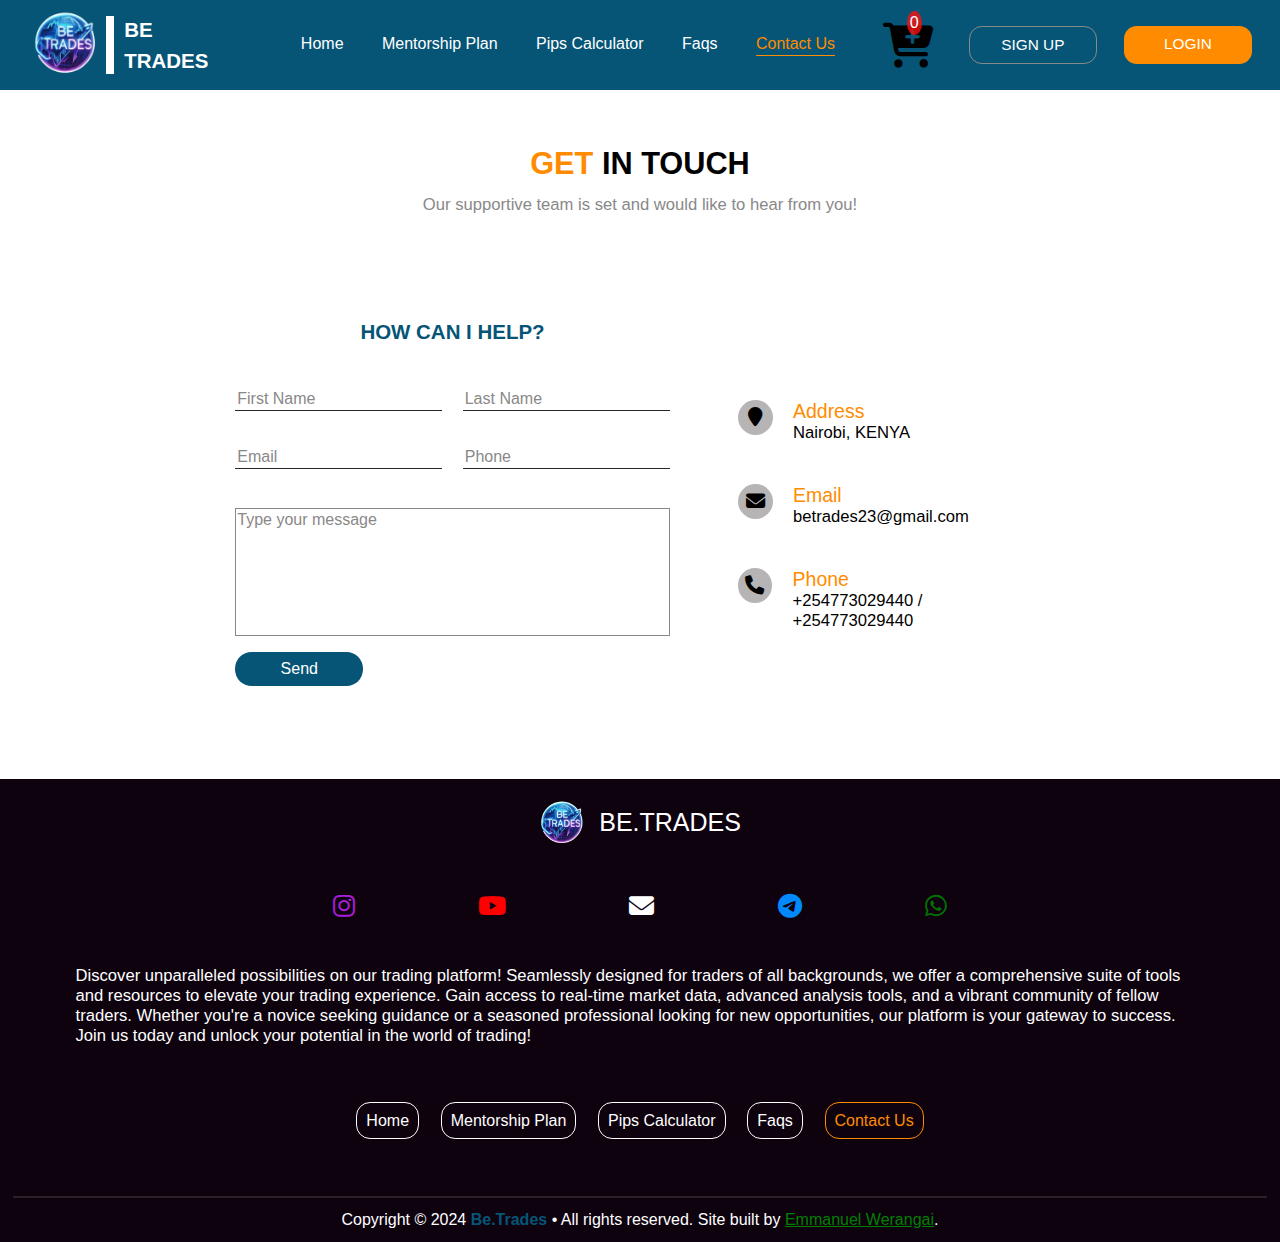
<file: contact-us.html>
<!DOCTYPE html>
<html lang="en">
<head>
  <meta charset="UTF-8">
  <meta name="viewport" content="width=device-width, initial-scale=1.0">
  <title>Contact Us~be.trades</title>
  <link rel="website icon" type="image/png" href="images/betradeslogo.png">

  <link rel="stylesheet" href="styles/header.css">
  <link rel="stylesheet" href="styles/general.css">
  <link rel="stylesheet" href="styles/footer.css">
  <link rel="stylesheet" href="styles/contact-us.css">

  <link rel="preconnect" href="https://fonts.googleapis.com">
  <link rel="preconnect" href="https://fonts.gstatic.com" crossorigin>
  <link href="https://fonts.googleapis.com/css2?family=Roboto+Condensed:ital,wght@0,100..900;1,100..900&display=swap" rel="stylesheet">

  <link rel="stylesheet" href="https://cdnjs.cloudflare.com/ajax/libs/font-awesome/6.5.1/css/all.min.css">
  <link href="https://fonts.googleapis.com/icon?family=Material+Icons+Outlined" rel="stylesheet">
</head>
<body>
  <div class="loader"></div>
  <!--header section-->
  <header>
    <nav>
      <ul class="nav-bar">
        <div class="icon">
          <div class="company-logo">
            <img src="images/betradeslogo.png" alt="Be.Trades Logo">
          </div>
          <div class="company-name">
            <h1>BE<br>TRADES</h1>
          </div>
        </div>

        <span id="rootMain" class="menu">
          <div class="sidebar-title1">
            <div class="sidebar-brand1">
              <div class="company-logo1">
                <img src="images/betradeslogo.png" alt="Be.Trades Logo">
              </div>
              <div class="company-name1">
                <p>BE<br>TRADES</p>
              </div>
              <span class="material-icons-outlined" onclick="toggleMainMenu()">close</span>
            </div>
          </div>

          <li><a href="index.php">Home</a></li>
          <li><a href="mentorship.php">Mentorship&nbsp;Plan</a></li>
          <li><a href="pipsCalculator.php">Pips&nbsp;Calculator</a></li>
          <li><a href="faqs.php">Faqs</a></li>
          <li><a class="active" href="#">Contact&nbsp;Us</a></li>

          <div class="dashboard-details2">
            <a href="sign-up.php" class="signup2">SIGN&nbsp;UP</a>
            <a href="login.php" class="login2">LOGIN</a>
          </div>
        </span>

        <div class="cart-logo" onclick="toggleCarttSidebar()">
          <div class="cart-icon">
            <i class="fa fa-cart-plus" aria-hidden="true"></i>
          </div>
          <div id="cartCount" class="cart-badge">0</div>
          <div class="cart-tip">
            Click&nbsp;to&nbsp;view
          </div>
        </div>

        <div class="dashboard-details">
          <a href="sign-up.php" class="signup">SIGN&nbsp;UP</a>
          <a href="login.php" class="login">LOGIN</a>
        </div>

        <span onclick="toggleMainMenu()" class="material-icons-outlined icon1">menu</span>
      </ul>
    </nav>
  </header>
  <!--body section-->
  <main class="main1" id="cartRoot">
    <div class="cartHead">
      <span class="material-icons-outlined" onclick="toggleCarttSidebar()">close</span>
      <h1>My Cart</h1>
    </div>

    <p id="js-emptyCart" class="js-itemsP">Your cart is Empty !</p>
                  
    <div id="cartItem"></div>

    <div class="foot">
      <p>Total :</p>
      <p id="total"><strong>$0</strong></p>
    </div>

    <a href="customerOder.php" class="cartPlaceOrder">Place&nbsp;Order</a>
  </main>

  <div class="main">
    <div class="contact-us-text">
      <h1><span>GET</span> IN&nbsp;TOUCH</h1>
      <p>Our supportive team is set and would like to hear from you!</p>
    </div>

    <div class="container">
      <form onsubmit="sendEmail(); reset(); return false;" class="helpcenter">
        <h2>HOW&nbsp;CAN&nbsp;I&nbsp;HELP?</h2>

        <div class="formfill">
          <div class="mainfill">
            <div class="inputbox">
              <input type="text" id="firstname" required>
              <span>First Name</span>
            </div>

            <div class="inputbox">
              <input type="text" id="email" required>
              <span>Email</span>
            </div>
          </div>

          <div class="mainfill">
            <div class="inputbox">
              <input type="text" id="lastname" required>
              <span>Last Name</span>
            </div>

            <div class="inputbox">
              <input type="text" id="phonenumber" required>
              <span>Phone</span>
            </div>
          </div>
        </div>

        <div class="textAreaMain">
          <textarea id="message" required></textarea>
          <span>Type your message</span>
        </div>

        <div class="send-btn">
          <input type="submit" value="Send">
        </div>
      </form>

      <div class="contactInfo">
        <div class="infobox">
          <div class="box">
            <i class="fa fa-map-marker" aria-hidden="true"></i>
          </div>
          <div class="info">
            <h3>Address</h3>
            <p>Nairobi, KENYA</p>
          </div>
        </div>

        <div class="infobox">
          <div class="box">
            <i class="fa fa-envelope" aria-hidden="true"></i>
          </div>
          <div class="info">
            <h3>Email</h3>
            <p>betrades23@gmail.com</p>
          </div>
        </div>

        <div class="infobox">
          <div class="box">
            <i class="fa fa-phone" aria-hidden="true"></i>
          </div>
          <div class="info">
            <h3>Phone</h3>
            <p>+254773029440 / +254773029440</p>
          </div>
        </div>
      </div>
    </div>
  </div>
  <!--footer section-->
  <footer>
    <div class="platform">
      <div class="platform-ih">
        <img src="images/betradeslogo.png" alt="Be.Trades Logo">
        <h1>BE.TRADES</h1>
      </div>

      <ul class="social-handles">
        <li><a class="Instagram" href="https://www.instagram.com/_be.trades" target="_blank"><i class="fa-brands fa-instagram"></i></a></li>
        <li><a class="YouTube" href="https://www.youtube.com/@blessedemmanuel254" target="_blank"><i class="fa-brands fa-youtube"></i></a></li>
        <li><a class="Email" href="mailto:betrades23@gmail.com"><i class="fa-solid fa-envelope"></i></a></li>
        <li><a class="Telegram" href="https://t.me/+254773029440" target="_blank"><i class="fa-brands fa-telegram"></i></a></li>
        <li><a class="WhatsAapp" href="https://wa.me/254773029440" target="_blank"><i class="fa-brands fa-whatsapp fa-2x"></i></a></li>
      </ul>

      <div class="desc">
        <p>
          Discover unparalleled possibilities on our trading platform! Seamlessly designed for traders of all backgrounds, we offer a comprehensive suite of tools and resources to elevate your trading experience. Gain access to real-time market data, advanced analysis tools, and a vibrant community of fellow traders. Whether you're a novice seeking guidance or a seasoned professional looking for new opportunities, our platform is your gateway to success. Join us today and unlock your potential in the world of trading!
        </p>
      </div>
    </div>

    <ul class="footer-menu">
      <li><a href="index.php">Home</a></li>
      <li><a href="mentorship.php">Mentorship&nbsp;Plan</a></li>
      <li><a href="pipsCalculator.php">Pips&nbsp;Calculator</a></li>
      <li><a href="faqs.php">Faqs</a></li>
      <li><a class="active" href="#">Contact&nbsp;Us</a></li>
    </ul>

    <p>Copyright &copy; 2024 <span>Be.Trades </span>&#8226; All rights reserved. Site built by <a href="https://www.instagram.com/blessedemmanuel254">Emmanuel Werangai</a>.</p>
  </footer>

  <script src="https://smtpjs.com/v3/smtp.js"></script>
  <script src="scripts/styles.js"></script>
</body>
</html>
</file>
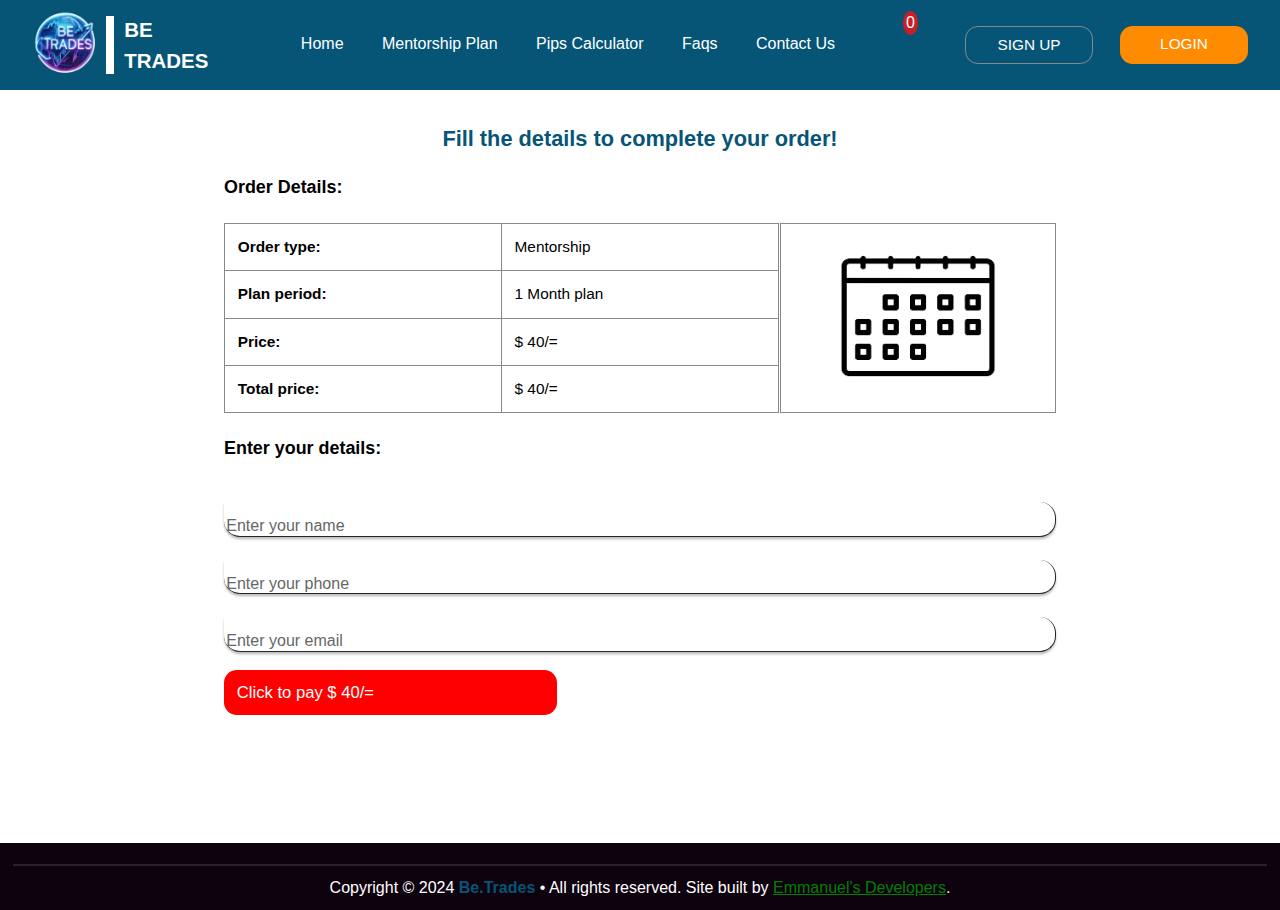
<file: customerOder.html>
<!DOCTYPE html>
<html lang="en">
<head>
  <meta charset="UTF-8">
  <meta name="viewport" content="width=device-width, initial-scale=1.0">
  <title>Oder fill~betrades</title>

  <link rel="website icon" type="png" 
  href="images/betradeslogo.png">

  <link rel="stylesheet" href="styles/general.css">
  <link rel="stylesheet" href="styles/header.css">
  <link rel="stylesheet" href="styles/order.css">
  <link rel="stylesheet" href="styles/footer.css">
</head>
<body>
  <div class="loader"></div>
  <!--header section-->
  <header>
    <nav>
      <ul class="nav-bar">
        <div class="icon">
          <div class="company-logo">
            <img src="images/betradeslogo.png" alt="logo">
          </div>
          <div class="company-name">
            <h1>BE<br>TRADES</h1>
          </div>
        </div>
        
        <span id="rootMain" class="menu">
          <div class="sidebar-title1">
            <div class="sidebar-brand1">
              <div class="company-logo1">
                <img src="images/betradeslogo.png">
              </div>
              <div class="company-name1">
                <p>BE<br>TRADES</p>
              </div>
              <span class="material-icons-outlined" onclick="toggleMainMenu()">close</span>
            </div>
          </div>

          <li><a href="index.php">Home</a></li>
          <li><a href="mentorship.php">Mentorship&nbsp;Plan</a></li>
          <li><a href="pipsCalculator.php">Pips&nbsp;Calculator</a></li>
          <li><a href="faqs.php">Faqs</a></li>
          <li><a href="contact-us.php">Contact&nbsp;Us</a></li>

          <div class="dashboard-details2">
            <a href="sign-up.php" class="signup2">SIGN&nbsp;UP</a></button>
            <a href="login.php" class="login2">LOGIN</a></button>
          </div>
        </span>

        <div class="cart-logo" onclick="toggleCarttSidebar()">
          <div class="cart-icon">
            <i class="fa fa-cart-plus" aria-hidden="true"></i>
          </div>
          <div id="cartCount" class="cart-badge">0</div>
          <div class="cart-tip">
            Click&nbsp;to&nbsp;view
          </div>
        </div>

        <div class="dashboard-details">
          <a href="sign-up.php" class="signup">SIGN&nbsp;UP</a></button>
          <a href="login.php" class="login">LOGIN</a></button>
        </div>

        <span onclick="toggleMainMenu()" class="material-icons-outlined icon1">menu</span>
      </ul>
    </nav>
  </header>
  <!--body section-->
  <div class="orderDetailsContainer">
    <h1>Fill the details to complete your order!</h1>
    <h2>Order Details:</h2>
    <div class="orderDetails">
      <table>
        <tr>
          <th>Order type:</th>
          <td>Mentorship</td>
        </tr>
        <tr>
          <th>Plan period:</th>
          <td>1 Month plan</td>
        </tr>
        <tr>
          <th>Price:</th>
          <td>$ 40/=</td>
        </tr>
        </tr>
        <tr>
          <th>Total price:</th>
          <td>$ 40/=</td>
        </tr>
      </table>
      <div class="imgDiv">
        <img src="images/weekly-icon.png" alt="Order Image">
      </div>
    </div>
    <h2>Enter your details:</h2>
    <form class="customerDetails">
      <div class="inp-box">
        <input type="text" name="cname" required="required">
        <span>Enter your name</span>
      </div>
      <div class="inp-box">
        <input type="tel" name="cphone" required="required">
        <span>Enter your phone</span>
      </div>
      <div class="inp-box">
        <input type="email" name="cmail" required="required">
        <span>Enter your email</span>
      </div>
      <a href="personalPaymentGateway.php" class="btn" type="submit">Click to pay $ 40/=</a>
    </form>
  </div>

  <footer>
    <p>Copyright &copy; 2024 <span>Be.Trades </span>&#8226; All rights reserved. Site built by <a href="https://www.instagram.com/blessedemmanuel254">Emmanuel's Developers</a>.</p>
  </footer>
  <script src="scripts/styles.js"></script>
</body>
</html>
</file>
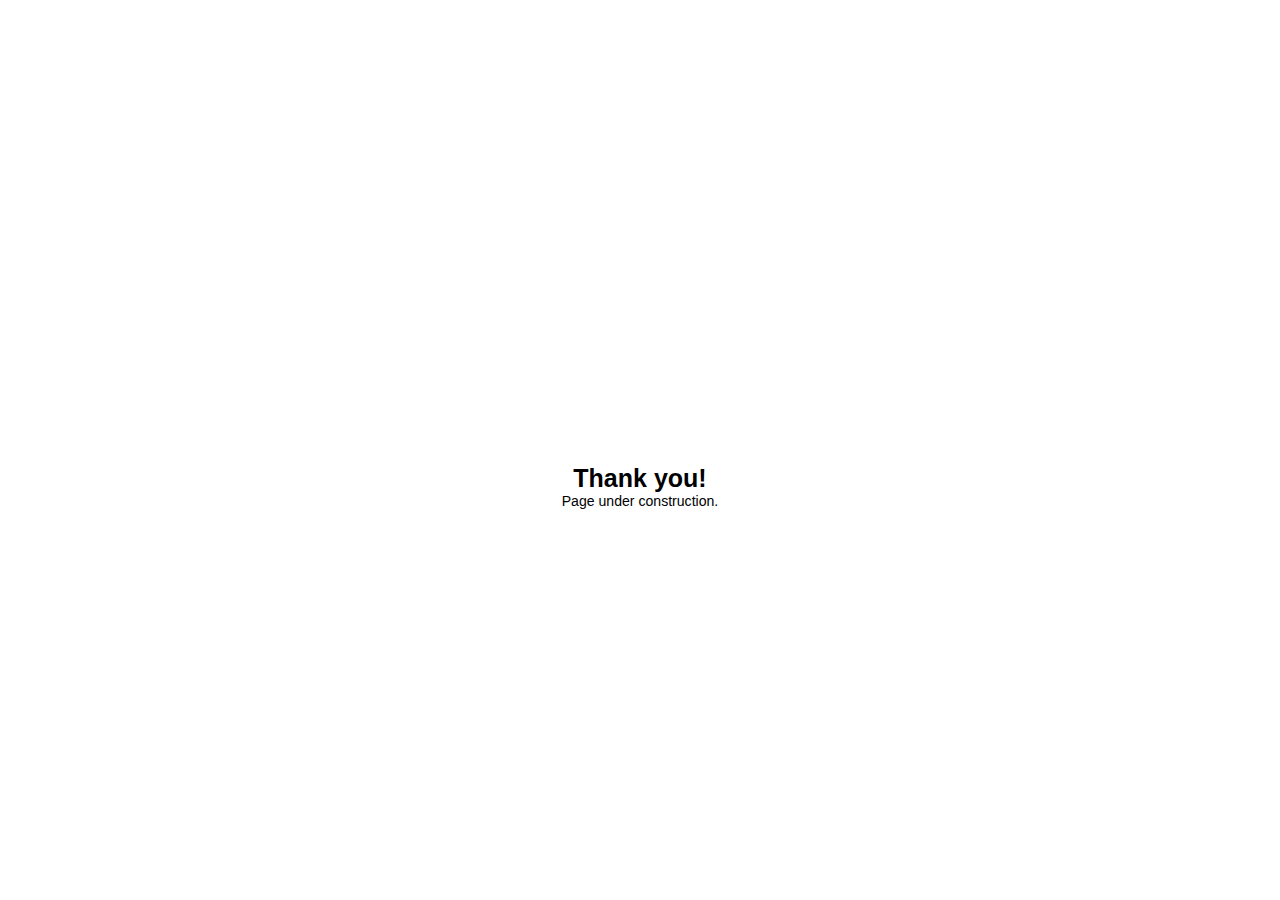
<file: dashThankyouPage.html>
<!DOCTYPE html>
<html lang="en">
<head>
  <meta charset="UTF-8">
  <meta name="viewport" content="width=device-width, initial-scale=1.0">

  <link rel="stylesheet" href="styles/general.css">

  <title>Page under Processing.</title>
</head>
<body>
  <div style="
  display: flex;
  flex-direction: column;
  min-height: 80vh;
  justify-content: center;
  align-items: center;
  ">
    <h1 style="
      font-size: clamp(25px, 1.9vw, 1.9vw);
    ">Thank you!</h1>
    <p style="
    font-size: clamp(12px, 1.1vw, 1.1vw);
    ">
      Page under construction.
    </p>   
  </div>
</body>
</html>
</file>
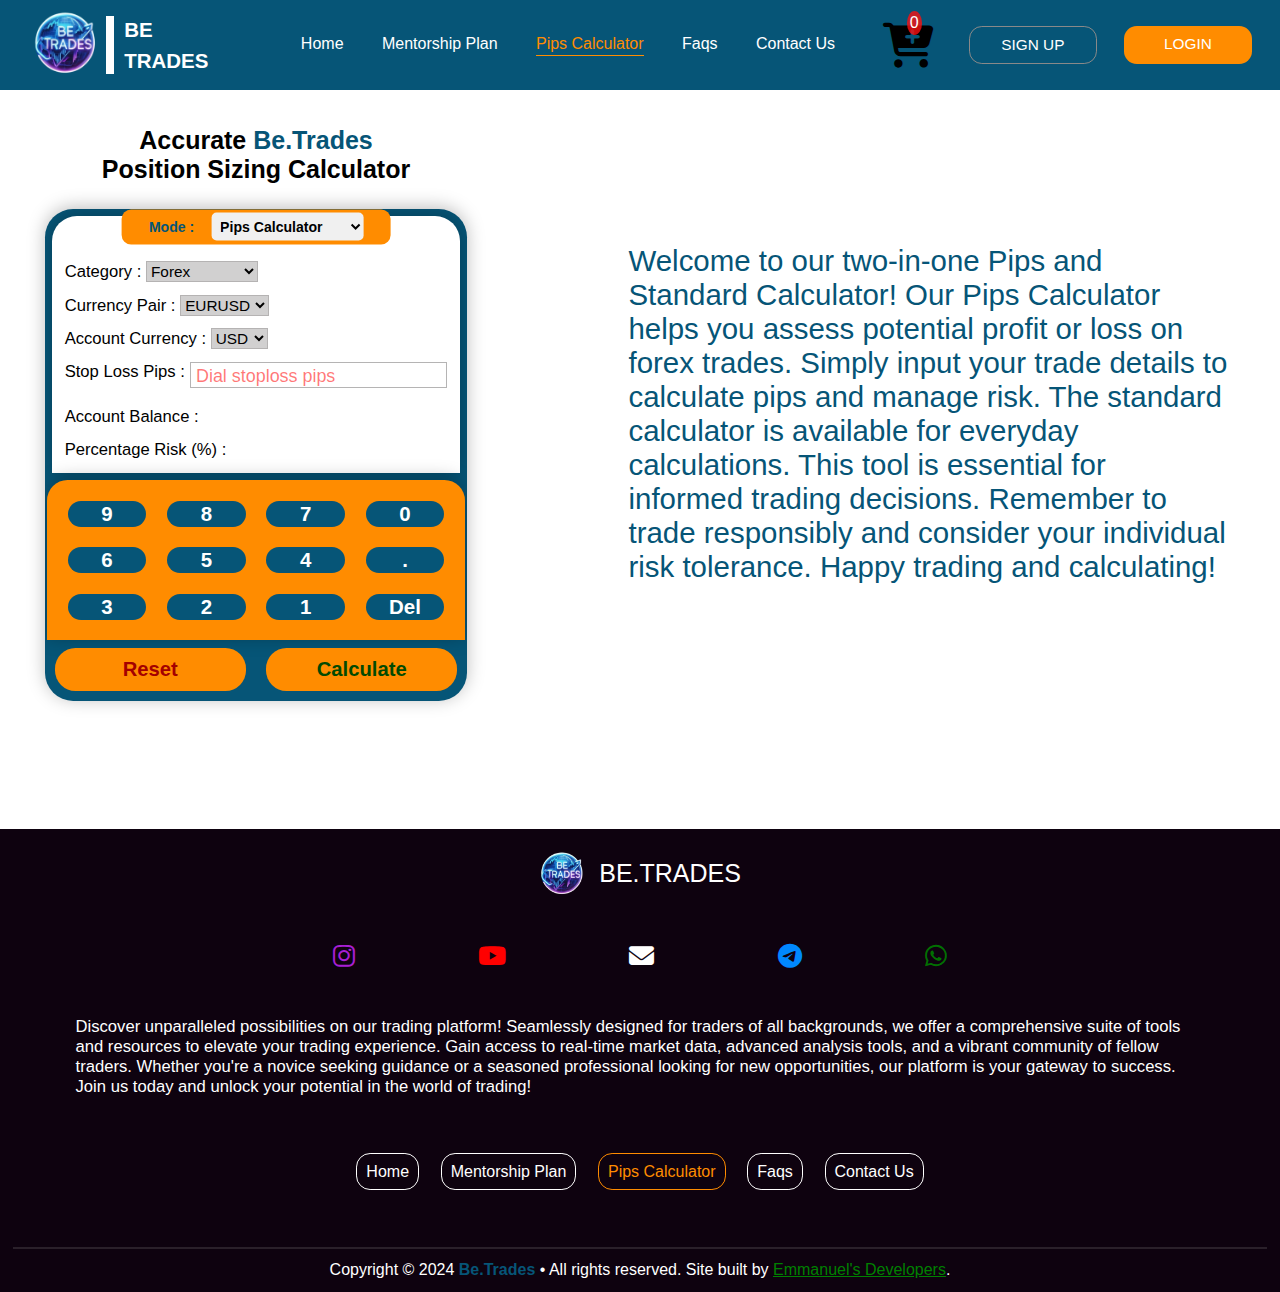
<file: pipsCalculator.html>
<!DOCTYPE html>
<html lang="en">
<head>
  <meta charset="UTF-8">
  <meta name="viewport" content="width=device-width, initial-scale=1.0">
  <title>Pips Calculator~be.trades</title>
  <link rel="website icon" type="png" 
  href="images/betradeslogo.png">

  <link rel="stylesheet" href="styles/header.css">
  <link rel="stylesheet" href="styles/general.css">
  <link rel="stylesheet" href="styles/footer.css">
  <link rel="stylesheet" href="styles/pipsCalulator.css">

  <link rel="preconnect" href="https://fonts.googleapis.com">
  <link rel="preconnect" href="https://fonts.gstatic.com" crossorigin>
  <link href="https://fonts.googleapis.com/css2?family=Roboto+Condensed:ital,wght@0,100..900;1,100..900&display=swap" rel="stylesheet">

  <link rel="stylesheet" href="https://cdnjs.cloudflare.com/ajax/libs/font-awesome/6.5.1/css/all.min.css">
  <link href="https://fonts.googleapis.com/icon?family=Material+Icons+Outlined" rel="stylesheet">
</head>
<body>
    <div class="loader"></div>
    <!--header section-->
    <header>
      <nav>
        <ul class="nav-bar">
          <div class="icon">
            <div class="company-logo">
              <img src="images/betradeslogo.png" alt="logo">
            </div>
            <div class="company-name">
              <h1>BE<br>TRADES</h1>
            </div>
          </div>

          <span id="rootMain" class="menu">
            <div class="sidebar-title1">
              <div class="sidebar-brand1">
                <div class="company-logo1">
                  <img src="images/betradeslogo.png">
                </div>
                <div class="company-name1">
                  <p>BE<br>TRADES</p>
                </div>
                <span class="material-icons-outlined" onclick="toggleMainMenu()">close</span>
              </div>
            </div>

            <li><a href="index.php">Home</a></li>
            <li><a href="mentorship.php">Mentorship&nbsp;Plan</a></li>
            <li><a class="active" href="#">Pips&nbsp;Calculator</a></li>
            <li><a href="faqs.php">Faqs</a></li>
            <li><a href="contact-us.php">Contact&nbsp;Us</a></li>

            <div class="dashboard-details2">
              <a href="sign-up.php" class="signup2">SIGN&nbsp;UP</a></button>
              <a href="login.php" class="login2">LOGIN</a></button>
            </div>
          </span>

          <div class="cart-logo" onclick="toggleCarttSidebar()">
            <div class="cart-icon">
              <i class="fa fa-cart-plus" aria-hidden="true"></i>
            </div>
            <div id="cartCount" class="cart-badge">0</div>
            <div class="cart-tip">
              Click&nbsp;to&nbsp;view
            </div>
          </div>

          <div class="dashboard-details">
            <a href="sign-up.php" class="signup">SIGN&nbsp;UP</a></button>
            <a href="login.php" class="login">LOGIN</a></button>
          </div>

          <span onclick="toggleMainMenu()" class="material-icons-outlined icon1">menu</span>
        </ul>
      </nav>
    </header>
    <!--body section-->
    <main class="main1" id="cartRoot">
      <div class="cartHead">
        <span class="material-icons-outlined" onclick="toggleCarttSidebar()">close</span>
        <h1>My Cart</h1>
      </div>

      <p id="js-emptyCart" class="js-itemsP">Your cart is Empty !</p>
                    
      <div id="cartItem"></div>
  
      <div class="foot">
        <p>Total :</p>
        <p id="total"><strong>$0</strong></p>
      </div>
  
      <a href="customerOder.php" class="cartPlaceOrder">Place&nbsp;Order</a>
    </main>
    <!--CALCULATOR-->
    <section onkeydown="enterKeyCheck(event)">
      <div class="calculatorLayout">
        <h1>
          Accurate&nbsp;<span>Be.Trades</span><br>Position Sizing Calculator
        </h1>
        <div class="app">
          <div class="mode-toggle">
            <label for="mode">Mode&nbsp;:</label>
            <select id="mode">
              <option value="pips">Pips Calculator</option>
              <option value="normal">Normal Calculator</option>
            </select> 
          </div>
  
          <div class="calculator" id="normalCalculator">
            <div class="display">
              <div class="content">
                <div class="input">
                </div>
                <div class="output">
                </div>
              </div>
            </div>
  
            <div class="keys">
              <div data-key="clear" class="key action">
                <span>AC</span>
              </div>
  
              <div data-key="brackets" class="key action">
                <span>( )</span>
              </div>
  
              <div data-key="%" class="key action">
                <span>%</span>
              </div>
  
              <div data-key="/" class="key operator">
                <span>÷</span>
              </div>
  
              <div data-key="7" class="key">
                <span>7</span>
              </div>
  
              <div data-key="8" class="key">
                <span>8</span>
              </div>
  
              <div data-key="9" class="key">
                <span>9</span>
              </div>
  
              <div data-key="*" class="key operator">
                <span>x</span>
              </div>
  
              <div data-key="4" class="key">
                <span>4</span>
              </div>
  
              <div data-key="5" class="key">
                <span>5</span>
              </div>
  
              <div data-key="6" class="key">
                <span>6</span>
              </div>
  
              <div data-key="-" class="key operator">
                <span>-</span>
              </div>
  
              <div data-key="1" class="key">
                <span>1</span>
              </div>
  
              <div data-key="2" class="key">
                <span>2</span>
              </div>
  
              <div data-key="3" class="key">
                <span>3</span>
              </div>
  
              <div data-key="+" class="key operator">
                <span>+</span>
              </div>
  
              <div data-key="backspace" class="key action">
                <span>Del</span>
              </div>
  
              <div data-key="0" class="key">
                <span>0</span>
              </div>
  
              <div data-key="." class="key">
                <span>.</span>
              </div>
  
              <div data-key="=" class="key operator">
                <span>=</span>
              </div>
            </div>
          </div>
  
          <div class="calculator1" id="pipsCalculator">
            <div class="display1">
              <div class="content">
                <div class="categoryDisplay">
                  <Label>Category :</Label>
                  <select name="" id="category">
                    <option value="Forex">Forex</option>
                    <option value="Commodities">Commodities</option>
                    <option value="Deriv">Deriv</option>
                  </select>
                </div>
                <div class="items__asset">
                  <div class="categoryDisplay currency">
                    <Label>Currency Pair :</Label>
                    <select name="" id="currencyPair">
                      <option value="AUDJPY">AUDJPY</option>
                      <option value="AUDUSD">AUDUSD</option>
                      <option value="AUDCAD">AUDCAD</option>
                      <option value="AUDCHF">AUDCHF</option>
                      <option value="AUDNZD">AUDNZD</option>
                      <option value="AUDSGD">AUDSGD</option>
                      <option value="CHFJPY">CHFJPY</option>
                      <option value="CHFSGD">CHFSGD</option>
                      <option value="CADJPY">CADJPY</option>
                      <option value="CADCHF">CADCHF</option>
                      <option value="EURCAD">EURCAD</option>
                      <option value="EURCHF">EURCHF</option>
                      <option value="EURGBP">EURGBP</option>
                      <option value="EURJPY">EURJPY</option>
                      <option value="EURAUD">EURAUD</option>
                      <option value="EURUSD" selected>EURUSD</option>
                      <option value="EURCZK">EURCZK</option>
                      <option value="EURZAR">EURZAR</option>
                      <option value="EURHUF">EURHUF</option>
                      <option value="EURTRY">EURTRY</option>
                      <option value="EURSGD">EURSGD</option>
                      <option value="EURSEK">EURSEK</option>
                      <option value="EURMXN">EURMXN</option>
                      <option value="EURPLN">EURPLN</option>
                      <option value="GBPUSD">GBPUSD</option>
                      <option value="GBPAUD">GBPAUD</option>
                      <option value="GBPJPY">GBPJPY</option>
                      <option value="GBPCHF">GBPCHF</option>
                      <option value="GBPCAD">GBPCAD</option>
                      <option value="GBPNOK">GBPNOK</option>
                      <option value="GBPMXN">GBPMXN</option>
                      <option value="GBPNZD">GBPNZD</option>
                      <option value="GBPSEK">GBPSEK</option>
                      <option value="GBPSGD">GBPSGD</option>
                      <option value="GBPTRY">GBPTRY</option>
                      <option value="NOKJPY">NOKJPY</option>
                      <option value="NOKSEK">NOKSEK</option>
                      <option value="NZDJPY">NZDJPY</option>
                      <option value="NZDUSD">NZDUSD</option>
                      <option value="NZDJPY">NZDJPY</option>
                      <option value="NZDCAD">NZDCAD</option>
                      <option value="NZDCHF">NZDCHF</option>
                      <option value="SGDJPY">SGDJPY</option>
                      <option value="SEKJPY">SEKJPY</option>
                      <option value="USDJPY">USDJPY</option>
                      <option value="USDCHF">USDCHF</option>
                      <option value="USDHUF">USDHUF</option>
                      <option value="USDCAD">USDCAD</option>
                      <option value="USDZAR">USDZAR</option>
                      <option value="USDTRY">USDTRY</option>
                      <option value="USDTBH">USDTBH</option>
                      <option value="USDCZK">USDCZK</option>
                      <option value="USDRUB">USDRUB</option>
                      <option value="USDPLN">USDPLN</option>
                      <option value="USDSGD">USDSGD</option>
                      <option value="USDMXN">USDMXN</option>
                      <option value="USDCNH">USDCNH</option>
                      <option value="ZARJPY">ZARJPY</option>
                    </select>
                  </div>
                  
                  <div class="categoryDisplay asset">
                    <Label>Commodity :</Label>
                    <select name="" id="asset">
                      <option value="XAGUSD">XAGUSD</option>
                      <option value="XAUJPY">XAUJPY</option>
                      <option value="XAUEUR">XAUEUR</option>
                      <option value="XAUGBP">XAUGBP</option>
                      <option value="XAUCHF">XAUCHF</option>
                      <option value="XAUAUD">XAUAUD</option>
                      <option value="XAUUSD" selected>XAUUSD</option>
                      <option value="XAGAUD">XAGAUD</option>
                      <option value="XAGEUR">XAGEUR</option>
                      <option value="XTDUSD">XTDUSD</option>
                      <option value="XPTUSD">XPTUSD</option>
                      <option value="NAS100">NAS100</option>
                      <option value="US30">US30</option>
                      <option value="US30">GER30</option>
                    </select>
                  </div>
                  
                  <div class="categoryDisplay index--basket">
                    <Label>Index/basket :</Label>
                    <select name="" id="indexOrBasket">
                      <option>Volatility 10</option>
                      <option selected>Volatility 10 1s</option>
                      <option>Volatility 25</option>
                      <option>Volatility 25 1s</option>
                      <option>Volatility 50</option>
                      <option>Volatility 50 1s</option>
                      <option>Volatility 75</option>
                      <option>Volatility 75 1s</option>
                      <option>Volatility 100</option>
                      <option>Volatility 100 1s</option>
                      <option>Volatility 150 1s</option>
                      <option>Volatility 250 1s</option>
                      <option>BEAR MARKET INDEX</option>
                      <option>BULL MARKET INDEX</option>
                      <option>AUD basket</option>
                      <option>EUR basket</option>
                      <option>GBP basket</option>
                      <option>USD basket</option>
                      <option>Gold basket</option>
                      <option>Boom 300 Index</option>
                      <option>Boom 500 Index</option>
                      <option>Boom 1000 Index</option>
                      <option>Crash 300 Index</option>
                      <option>Crash 500 Index</option>
                      <option>Crash 1000 Index</option>
                      <option>Jump 10 Index</option>
                      <option>Jump 25 Index</option>
                      <option>Jump 50 Index</option>
                      <option>Jump 75 Index</option>
                      <option>Jump 100 Index</option>
                    </select>
                  </div>
                </div>
  
                <div id="account_currency" class="accountCurrency">
                  <Label>Account Currency :</Label>
                  <select name="" id="accont_currency">
                    <option value="AUD">AUD</option>
                    <option value="GBP">GBP</option>
                    <option value="EUR">EUR</option>
                    <option value="CAD">CAD</option>
                    <option value="CHF">CHF</option>
                    <option value="USD" selected>USD</option>
                    <option value="NZD">NZD</option>
                    <option value="NGN">NGN</option>
                    <option value="ZAR">ZAR</option>
                    <option value="KES">KES</option>
                  </select>
                </div>
  
                <div class="requiredInputs">
                  <div class="theInput">
                    <span>Stop&nbsp;Loss&nbsp;Pips&nbsp;:</span>
                    <div class="input2 pipsInput">
                      <p>Dial&nbsp;stoploss&nbsp;pips</p>
                    </div>
                    <p onclick="promptAccountBalance()" class="doneBtn">Next</p>
                  </div>
                  <div class="theInput">
                    <span>Account&nbsp;Balance&nbsp;:</span>
                    <div id="input1" class="input1 input2 Balance">
                      <p>Dial&nbsp;a/c&nbsp;balance</p>
                    </div>
                    <p onclick="promptRisk()" class="doneBtn1">Next</p>
                  </div>
                  <div class="theInput">
                    <span class="percentage">Percentage&nbsp;Risk&nbsp;(%)&nbsp;:</span>
                    <div class="input2 percentageInput">
                      <p>Dial&nbsp;%&nbsp;risk</p>
                    </div>
                    <span class="money">Risk&nbsp;Amount&nbsp;:</span>
                    <div class="input2 moneyInput">
                    </div>
                  </div>
                  <div class="switch-risk">
                    <p onclick="toggleRisk()" class="switch">Switch to Money</p>
                  </div>
                </div>
                <div class="output1">
                </div>
              </div>
            </div>

            <div class="keys1">
              <div data-key="9" class="key1">
                <span>9</span>
              </div>

              <div data-key="8" class="key1">
                <span>8</span>
              </div>
  
              <div data-key="7" class="key1">
                <span>7</span>
              </div>
  
              <div data-key="0" class="key1">
                <span>0</span>
              </div>
  
              <div data-key="6" class="key1">
                <span>6</span>
              </div>
  
              <div data-key="5" class="key1">
                <span>5</span>
              </div>
  
              <div data-key="4" class="key1">
                <span>4</span>
              </div>
  
              <div data-key="." class="key1">
                <span>.</span>
              </div>
  
              <div data-key="3" class="key1">
                <span>3</span>
              </div>
  
              <div data-key="2" class="key1">
                <span>2</span>
              </div>
  
              <div data-key="1" class="key1">
                <span>1</span>
              </div>
  
              <div data-key="backspace" class="key1 action">
                <span>Del</span>
              </div>
            </div>
  
            <div class="keys2">
              <div data-key="clear" class="key1 action">
                <span class="res">Reset</span>
              </div>
  
              <div data-key="=" class="key1 operator">
                <span class="cal">Calculate</span>
              </div>
            </div>
          </div>
        </div>
      </div>
      
      <div class="calculatorDesc">
        <h1 class="calMessage">
         Welcome to our two-in-one Pips and Standard Calculator! Our Pips Calculator helps you assess potential profit or loss on forex trades. Simply input your trade details to calculate pips and manage risk. The standard calculator is available for everyday calculations. This tool is essential for informed trading decisions. Remember to trade responsibly and consider your individual risk tolerance. Happy trading and calculating!
        </h1>
      </div>
    </section>
    <!--footer section-->
    <footer>
      <div class="platform">
        <div class="platform-ih">
          <img src="images/betradeslogo.png" alt="logo">

          <h1>BE.TRADES</h1>
        </div>

        <ul class="social-handles">
          <li><a class="Instagram" href="https://www.instagram.com/_be.trades" target="_blank"><i class="fa-brands fa-instagram"></i></a></li>
          <li><a class="YouTube" href="https://www.youtube.com/@blessedemmanuel254" target="_blank"><i class="fa-brands fa-youtube"></i></a></li>
          <li><a class="Email" href="mailto:betrades23@gmail.com"><i class="fa-solid fa-envelope"></i></a></li>
          <li><a class="Telegram" href="https://t.me/+254773029440" target="_blank"><i class="fa-brands fa-telegram"></i></a></li>
          <li><a class="WhatsAapp" href="https://wa.me/254773029440" target="_blank"><i class="fa-brands fa-whatsapp fa-2x"></i></a></li>
        </ul>


        <div class="desc">
          <p>
            Discover unparalleled possibilities on our trading platform! Seamlessly designed for traders of all backgrounds, we offer a comprehensive suite of tools and resources to elevate your trading experience. Gain access to real-time market data, advanced analysis tools, and a vibrant community of fellow traders. Whether you're a novice seeking guidance or a seasoned professional looking for new opportunities, our platform is your gateway to success. Join us today and unlock your potential in the world of trading!
          </p>
        </div>
      </div>

      <ul class="footer-menu">
        <li><a href="index.php">Home</a></li>
        <li><a href="mentorship.php">Mentorship&nbsp;Plan</a></li>
        <li><a class="active" href="#">Pips&nbsp;Calculator</a></li>
        <li><a href="faqs.php">Faqs</a></li>
        <li><a href="contact-us.php">Contact&nbsp;Us</a></li>
      </ul>

      <p>Copyright &copy; 2024 <span>Be.Trades </span>&#8226; All rights reserved. Site built by <a href="https://www.instagram.com/blessedemmanuel254">Emmanuel's Developers</a>.</p>
    </footer>

    <script defer src="scripts/pipsCalculator.js"></script>
    <script src="scripts/styles.js"></script>
  </body>
</html>
</file>
<file: styles/header.css>
header {
  position: fixed;
  top: 0;
  left: 0;
  right: 0;
  z-index: 100;
  width: 100%;
  background-color: #065577;
}

.nav-bar {
  width: 100%;
  display: flex;
  padding: 0 clamp(12px, 2.5vw, 2.5vw);
  gap: clamp(35px, 3vh, 3vh);
  height: clamp(50px, 10vh, 10vh);
  justify-content: space-between;
  align-items: center;
  list-style: none;
  text-decoration: none;
  position: relative;
}

.nav-bar .icon {
  height: clamp(50px, 10vh, 10vh);
  padding: clamp(18px, 1.5vw, 1.5vw) clamp(18px, 1.5vw, 1.5vw) clamp(18px, 1.5vw, 1.5vw) 0;
  display: flex;
  gap: clamp(5px, .5vw, .5vw);
  align-items: center;
  justify-content: center;
  cursor: pointer;
}

.icon .company-logo {
  height: fit-content;
  text-align: center;
}

.company-logo img {
  width: clamp(38px, 7.5vh, 7.5vh);
}

.icon .company-name {
  font-size: .8vw;
  font-weight: 600;

  height: 6.5vh;
  padding-left: .8vw;
  color: white;
  display: flex;
  justify-content: center;
  align-items: center;
  border-left: .9vh solid white;
  line-height: 3.5vh;
}

.menu {
  display: flex;
}

.menu::-webkit-scrollbar {
  width: 0;
}

nav ul .icon1 {
  font-size: clamp(25px, 1.9vw, 1.9vw);
  color: white;
  cursor: pointer;
  display: none;
  margin-left: 20px;
}

.sidebar-title1 {
  display: flex;
  justify-content: space-between;
  align-items: center;
  gap: clamp(30px, 2vw, 2vw);
  display: none;
}

.sidebar-title1 .material-icons-outlined {
  font-size: clamp(25px, 1.9vw, 1.9vw);
  color: white;
  margin-left: 5px;
}

.sidebar-title1 > span {
  cursor: pointer;
  display: none;
}

.sidebar-brand1 {
  height:100%;
  display: flex;
  flex-direction: row;
  gap: clamp(10px, 1vw, 1vw);
  align-items: center;
  justify-content: center;
  cursor: pointer;
}

.sidebar-brand1 .company-logo1 {
  height: fit-content;
}

.sidebar-brand1 .company-logo1 img {
  width: 35px;
}

.sidebar-brand1 .company-name1 {
  font-size: clamp(12px, );
  font-weight: 700;
  height: 80%;
  padding-left: 8px;
  color: white;
  display: flex;
  justify-content: center;
  align-items: center;
  border-left: 5px solid white;
  line-height: 1rem;
  padding-right: 85px;
}

.menu li {
  margin-left: 3vw;
  position: relative;
  list-style: none;
}

.menu li a {
  color: white;
  font-size: clamp(14px, 1.25vw, 1.25vw);
  font-weight: normal;
  display: inline-block;
  text-align: center;
  position: relative;
  text-decoration: none;
  border-bottom: clamp(1px, .1vh, .1vh) solid #065577;
  padding-bottom: clamp(2px, 2px, .2vh);
}

.menu li a:hover {
  color: #b6b4b4;
  border-bottom: clamp(1px, .1vh, .1vh) solid #065577;
  padding-bottom: clamp(2px, 2px, .2vh);
}

.menu li a.active {
  color: #ff8c00;
  border-bottom: clamp(1px, .1vh, .1vh) solid #ff8c00;
}

.dashboard-details2 {
  display: flex;
  justify-content: center;
  gap: 12px;
  display: none;
  margin: 50px -31px 50px -16px;
}

.dashboard-details2 .signup2,
.dashboard-details2 .login2 {
  text-align: center;
  border-radius: clamp(10px, 1vw, 1vw);
  border: none;

  width: 120px;
  transition: transform .5s ease;
}

.dashboard-details2 .signup2:hover,
.dashboard-details2 .login2:hover {
  transform: scale(1.1);
}

.dashboard-details2 .signup2 {
  background: none;
  border: clamp(1px, .1vw, .1vw) solid #898989;
}

.dashboard-details2 .login2 {
  background: #ff8c00;
}

.dashboard-details2 a {
  text-decoration: none;
  padding: 9px 0;
  color: white;
  font-size: clamp(12px, 1.1vw, 1.1vw);
}

.cart-logo {
  height: 90%;
  width: clamp(70px, 12vh, 12vh);
  position: relative;
  display: flex;
  justify-content: center;
  align-items: center;
  cursor: pointer;
  margin-left: clamp(10px, 1vw, 1vw);
}

.cart-logo .fa-cart-plus {
  font-size: clamp(25px, 5vh, 5vh);
}

.cart-logo .cart-tip {
  color: white;
  position: absolute;
  width: fit-content;

  bottom: clamp(-4px, -.35vw, -.35vw);
  opacity: 0;
  background-color: #ff8c00;
  padding: clamp(2px, .18vw, .18vw) clamp(5px, .4vw, .4vw);
  font-size: clamp(10px, 1vw, 1vw);
  font-weight: normal;
  border: none;

  display: flex;
  justify-content: center;
  align-items: center;
  pointer-events: none;
  transition: .2s ease-in-out;
}

.cart-logo:hover {
  .cart-tip {
    opacity: 1;
  }
}

/*.cart-badge {
  text-align: center;
  background: #ff0f0fc7;
  color: white;
  border-radius: 50%;
  padding: 0 clamp(4px, .35vw, .35vw);
  font-size: clamp(14px, 1.25vw, 1.25vw);

  position: absolute;
  top: clamp(6px, .3vw, .3vw);
  right: clamp(12px, .6vw, .6vw);
}*/

.cart-badge {
  text-align: center;
  background: #ff0f0fc7;
  color: white;
  border-radius: 50%;
  padding: clamp(3px, .23vw, .23vw) clamp(3px, .25vw, .25vw);
  font-size: clamp(14px, 1.25vw, 1.25vw);

  position: absolute;
  top: clamp(6px, .3vw, .3vw);
  right: clamp(12px, .6vw, .6vw);
}

.dashboard-details {
  display: flex;
  justify-content: space-between;
  gap: 3vh;
}

.dashboard-details .signup,
.dashboard-details .login {
  text-align: center;
  padding: 1vh 0;
  border-radius: 1vw;
  border: none;

  width: 10vw;
  transition: transform .5s ease;
}

.dashboard-details .signup:hover,
.dashboard-details .login:hover {
  transform: scale(1.1);
}

.dashboard-details .signup {
  background: none;
  border: 0.01vh solid #898989;
}

.dashboard-details .login {
  background: #ff8c00;
}

.dashboard-details a {
  text-decoration: none;
  color: white;
  font-size: clamp(14px, 1.2vw, 1.2vw);
}

@media (max-width: 1100px) {
  .icon .company-name {
    font-size: 8px;
  
    height: 34px;
    padding-left: 5px;
    border-left: 5px solid white;
    line-height: 20px;
  }

  .menu {
    position: fixed;
    z-index: 101;
    top: 0;
    right: 0;
    flex-direction: column;
    width: 275px;
    padding: clamp(20px, 1.6vw, 1.6vw) 35px 35px 20px;
    overflow-y: auto;
    background: #065577;
    height: 100vh;
    box-shadow: 0 clamp(15px, 1.3vw, 1.3vw) clamp(35px, 2.3vw, 2.3vw) rgba(0, 0, 0, 0.26);
    display: none;
    border-top-left-radius: clamp(18px,1.5rem);
  }

  .sidebar-title1 {
    display: inline;
  }

  .menu li {
    margin-left: 0;
  }

  .menu li a {
    text-align: left;
    margin-top: 25px;
    padding: 7px 0 7px 10px;
    width: 80%;
    border-radius: clamp(10px, 1vw, 1vw);
    border-bottom: none;
  }

  .menu li a:hover {
    border-bottom: none;
    color:#ff8c00 ;
    background: #8988885d;
    padding-bottom: 7px;
  }

  .menu li a.active {
    color: white;
    background: #ff8c00;
    border-bottom: clamp(1px, .08vw, .08vw) solid #ff8c00;
  }

  nav ul .icon1 {
    display: inline;
  }

  .dashboard-details {
    gap: clamp(20px, 1.6vw, 1.6vw);
  }

  .dashboard-details .signup,
  .dashboard-details .login {
    padding: 8px 0;
    border-radius: clamp(12px, 1.1vw, 1.1vw);
  
    width: 130px;
    transition: transform .5s ease;
  }

  .dashboard-details .signup {
    border: clamp(1px, .1vw, .1vw) solid #898989;
  }
  
  .dashboard-details a {
    font-size: clamp(12px, 1.1vw, 1.1vw);
  }
}

@media (max-width: 720px) {
  .nav-bar {
    padding: 0 12px;
    gap: clamp(20px, 1.6vw, 1.6vw);
    min-width: none;
  }

  .dashboard-details {
    display: none;
  }

  .dashboard-details2 {
    display: flex;
  }
}
</file>
<file: styles/general.css>
* {
  margin: 0;
  padding: 0;
  box-sizing: border-box;
}

body {
  font-family: Roboto, Arial;
  padding-top: clamp(80px, 14vh, 14vh);
  display: flex;
  flex-direction: column;
  flex-wrap: nowrap;
  justify-content: space-between;
  background: white;
}

body::-webkit-scrollbar {
  width: 0;
}

body {
  width: 100%;
  height: 100%;
  overflow-x: hidden;
}

/*----Loader----*/
.loader {
  position: fixed;
  z-index: 101;
  top: 0;
  left: 0;
  width: 100vw;
  height: 100vh;
  display: flex;
  justify-content: center;
  align-items: center;
  background: white;
  transition: opacity .75s, visibility 0.75s;
}

.loaderSpinner {
  opacity: 0;
  visibility: hidden;
}

.loader::after {
  content: "";
  width: clamp(40px, 3.2vw, 3.2vw);
  height: clamp(40px, 3.2vw, 3.2vw);
  border: clamp(3px, .25vw, .25vw) solid #065577bc;
  border-top-color: #ff8c00;
  border-right-color: #ff8c00;
  border-bottom-color: #ff8c00;
  border-radius: 50%;
  animation: loading .5s linear infinite;
}

@keyframes loading {
  from {transform: rotate(0turn);}
  to {transform: rotate(1turn);}
}

/*----Cart.css----*/
#cartRoot {
  text-align: center;
  background: black;

  width: clamp(260px, 20vw, 20vw);
  height: 100vh;
  padding: clamp(20px, 1.6vw, 1.6vw);
  font-size: clamp(15px, 1.3vw, 1.3vw);
  color: #898888;
  position: fixed;
  top: 0;
  right: 0;
  z-index: 100;
  overflow-y: auto;
  display: none;
}

#cartRoot::-webkit-scrollbar {
  width: 0;
}

main .cartHead {
  display: flex;
  gap: clamp(60px, 4vw, 4vw);
  position: relative;
  color: #065577;
  font-size: clamp(10px, 1vw, 1vw);
  padding-bottom: clamp(40px, );
  width: 100%;
}

main .cartHead .material-icons-outlined {
  cursor: pointer;
  color: white;
}

main .js-itemsP {
  margin-bottom: clamp(30px, 2vw, 2vw);
}

main #cartItem {
  color: white;
  width: 100%;
  display: flex;
  align-items: center;
  flex-direction: column;
  gap: clamp(20px, 1.6vw, 1.6vw);

  margin-bottom: clamp(20px, 1.6vw, 1.6vw);
}

main #cartItem .cartItemMainItem {
  width: 100%;
  display: flex;
  align-items: center;
  justify-content: space-between;
}

main #cartItem .cartItemMainItem img {
  width: clamp(40px, 3.2vw, 3.2vw);
}

main #cartItem .cartItemMainItem .cartDescPrice {
  display: flex;
  flex-direction: column;
  justify-content: space-between;
  text-align: right;
  height: 100%;
}

main #cartItem .cartItemMainItem span {
  font-size: clamp(12px, 1.1vw, 1.1vw);
  color: #898888;
  border-bottom: clamp(1px, .08vw, .08vw) solid #8988884d;
  padding-bottom: clamp(5px, .35vw, .35vw);
}

main #cartItem .cartItemMainItem p {
  font-size: clamp(17px, 1.5vw, 1.5vw);
  font-weight: 600;
}

main #cartItem .cartItemMainItem .fa-trash {
  font-size: clamp(18px, 1.5vw, 1.5vw);
  color: #065577;
  cursor: pointer;

  padding: clamp(8px, .7vw, .7vw) clamp(10px, 1vw, 1vw);
  border-radius: 50%;
}

main #cartItem .cartItemMainItem .fa-trash:hover {
  color: #ff0f0fc7;
  background: #89888825;
  padding: clamp(8px, .7vw, .7vw) clamp(10px, 1vw, 1vw);
  border-radius: 50%;
}

main .foot {
  margin-bottom: clamp(20px, 1.6vw, 1.6vw);
  border-top: clamp(1px, .08vw, .08vw) solid ;
  padding-top: clamp(5px, .4vw, .4vw);
  font-size: clamp(17px, 1.5vw, 1.5vw);
  color: white;
  width: 100%;
  
  display: flex;
  justify-content: space-between;
}

.main1 a {
  text-decoration: none;
  color: 
  white;
  font-size: clamp(14px, 1.25vw, 1.25vw);
  background: #ff0f0fc7;
  padding: clamp(6px, .47vw, .47vw);
}

main a:hover {
  opacity: .87;
}

.cartPage-responsive {
  display: inline !important;
  position: absolute;
  z-index: 12 !important;
}

/*----Newsletter----*/
.emailBox {
  display: flex;
  flex-direction: column;
  justify-content: center;
  align-items: center;

  padding: clamp(15px, 1.3vw, 1.3vw) 0 clamp(20px, 1.6vw, 1.6vw) 0;
  gap: clamp(20px, 1.6, 1.6vw);
  background: #0e020f;
  width: 100%;
  margin-bottom: clamp(20px, 1.6, 1.6vw);
  overflow: hidden;
}

.emailBox p {
  color: white;
  font-size: clamp(20px, 1.6vw, 1.6vw);
  font-weight: 600;
  padding: 0 clamp(8px, .6vw, .6vw);
  text-align: center;
}

.emailBox input {
  padding: clamp(10px, 1vw, 1vw);
  font-size: clamp(16px, 1.4vw, 1.4vw);
  outline: none;
  margin-top: clamp(10px, 1vw, 1vw);
}

.emailBox .email-input {
  width: 100%;
  border-top-left-radius: clamp(8px, .6vw, .6vw);
  border-bottom-left-radius: clamp(8px, .6vw, .6vw);
  border: none;
  background: white;
  width: clamp(192px, 50vw,50vw);
}

.emailBox input[type="submit"] {
  color: white;
  background: #ff8c00;
  border: none;
  margin-left: clamp(-1px, -.1vw, -.1vw);
  cursor: pointer;
  border-top-right-radius: clamp(8px, .6vw, .6vw);
  border-bottom-right-radius: clamp(8px, .6vw, .6vw);
}

.emailBox input[type="submit"]:hover {
  opacity: .87;
}

.emailBox .newsletterEmail {
  display: flex;
  align-items: center;
  justify-content: center;
  width: 100%;
  padding: 0 clamp(10px, 1vw, 1vw);
}
</file>
<file: styles/footer.css>
footer {
  display: flex;
  flex-direction: column;
  justify-content: center;
  align-items: center;
  padding: clamp(20px, 1.6vw, 1.6vw) 0 0 0;
  gap: clamp(30px, 2vw, 2vw);
  color: white;
  width: 100%;

  background-color: #0e020f;
}

.platform {
 display: flex;
 flex-direction: column;
 align-items: center;
 gap: clamp(40px, 3.7vw, 3.7vw);
 padding: 0 clamp(10px, 1vw, 1vw);
}

.platform-ih {
  width: 100%;
  display: flex;
  justify-content: center;
  align-items: center;
  gap: clamp(10px, 1vw, 1vw);
}

.platform-ih img {
  width: clamp(40px, 3.7vw, 3.7vw);
  object-fit: contain;
}

.platform-ih h1 {
  font-size: clamp(25px, 1.9vw, 1.9vw);
  font-weight: 500;
}

.platform .desc {
  text-align: center;
}

.platform .desc p {
  max-width: clamp(1000px, 90vw, 90vw);
  color: white;
  font-size: clamp(15px, 1.3vw, 1.3vw);
  border: none;
  text-align: left;
  padding: 0;
}

.social-handles {
  list-style: none;
  display: flex;
  justify-content: space-between;
  align-items: center;
  width: 100%;
  max-width: clamp(450px, 50vw, 50vw);
  gap: clamp(20px, 1.7vw, 1.7vw);
  padding: 0 clamp(10px, 1vw, 1vw);
}

.social-handles li i {
  font-size: clamp(25px, 1.9vw, 1.9vw);
}

.social-handles li a {
  color: white;
}

.social-handles li a i.emmanuel {
  color: black;
}

.social-handles li .Instagram {
  color: #a71fd4;
}

.social-handles li .YouTube {
  color: red;
}

.social-handles li .Telegram {
  color: rgb(0, 136, 255);
}

.social-handles li .WhatsAapp {
  color: rgba(0, 128, 0, 0.874);
}

.social-handles li a:hover {
  opacity: .7;
}

.footer-menu {
  list-style: none;
  height: clamp(42px, 10vh, 10vh);
  display: flex;
  justify-content: center;
  align-items: center;
  gap: clamp(20px, 1.7vw, 1.7vw);
}

.footer-menu li a {
  text-decoration: none;
  color: white;
  font-size: clamp(14px, 1.25vw, 1.25vw);
  border: clamp(1px, .1vw, .1vw) solid white;
  padding: clamp(8px, .7vw, .7vw);
  border-radius: clamp(12px, 1.1vw, 1.1vw);
  font-weight: normal;
}

.footer-menu li a:hover {
  color: #065577;
  border: clamp(1px, .1vw, .1vw) solid #065577;
}

.footer-menu li .active {
  border: clamp(1px, .1vw, .1vw) solid #ff8c00;
  color: #ff8c00;
}

.footer-menu li .active:hover {
  color: #ff8c00;
  border: clamp(1px, .1vw, .1vw) solid #ff8c00;
}

footer p {
  color: white;
  font-weight: 500;
  font-size: clamp(14px, 1.25vw, 1.25vw);
  width: 98%;
  margin: 0 auto;
  border-top: clamp(2px, .16vw, .16vw) solid #8988883b;
  text-align: center;
  padding: clamp(10px, 1vw, 1vw);
}

footer p span {
  font-weight: bolder;
  color: #065577;
}

footer p a {
  color: green;
}

@media (max-width: 640px) {
  .footer-menu li {
    margin-top: 20px;
  }
}

@media (max-width: 510px) {
  .footer-menu {
    flex-direction: column;
    justify-content: space-between;
    height: fit-content;
  }
}
</file>
<file: styles/contact-us.css>
.main {
  height: fit-content;
}

.contact-us-text {
  color: black;
  display: flex;
  flex-direction: column;
  align-items: center;
  justify-content: center;

  font-size: clamp(14px, 1.2vw, 1.2vw);
  margin-top: clamp(20px, 1.6vw, 1.6vw);
}

.contact-us-text span {
  color: #ff8c00;
}

.contact-us-text p {
  color: #898888;
  font-size: clamp(15px, 1.3vw, 1.3vw);
  padding: clamp(10px, 1vw, 1vw);
  text-align: center;
}

.main .container {
  padding: clamp(80px, 7.2vw, 7.2vw) clamp(20px, 1.6vw, 1.6vw);
  display: flex;
  justify-content: center;
  align-items: center;
  width: 100%;

  gap: clamp(20px, 1.6vw, 1.6vw);
}

.container .helpcenter {
  min-width: 220px;
  max-width: clamp(360px, 35vw, 35vw);
  text-align: center;

  vertical-align: top;
}

.container .helpcenter h2 {
  color: #065577;
  font-weight: 700;
  text-align: center;
  font-size: clamp(20px, 1.6vw, 1.6vw);
  padding-bottom: clamp(20px, 1.6vw, 1.6vw);
}

.container .formfill {
  width: 100%;
  display: flex;
  gap: clamp(20px, 1.6vw, 1.6vw);
  justify-content: space-between;
}

.formfill .inputbox {
  position: relative;
  width: 100%;

  margin-top: clamp(5px, .4vw, .4vw);
}

.textAreaMain {
  width: 100%;
  position: relative;
  margin-top: clamp(10px, 1vw, 1vw);
}

.formfill .inputbox input,
.helpcenter .textAreaMain textarea {
  width: 100%;
  padding: clamp(4px, .35vw, .35vw) 0;
  font-size: clamp(14px, 1.25vw, 1.25vw);
  min-width: 100px;
  margin: clamp(10px, 1vw, 1vw) 0;
  border: none;
  border-bottom: clamp(1px, .09vw, .09vw) solid #24262b;
  outline: none;
  resize: none;
}

.helpcenter .textAreaMain textarea {
  height: clamp(100px, 10vw, 10vw);
  font-size: clamp(15px, 1.25vw, 1.25vw);
  border: clamp(1px, .09vw, .09vw) solid #898888;
  outline: none;
  resize: none;
}

.helpcenter .textAreaMain textarea:focus {
  background: #8988883b;
}

.helpcenter .textAreaMain textarea::-webkit-scrollbar {
  width: 0;
}

.formfill .inputbox span,
.helpcenter .textAreaMain span {
  position: absolute;
  left: clamp(2px,.15vw, .15vw);
  top: clamp(2px,.15vw, .15vw);
  padding: clamp(5px, .4vw, .4vw) 0;
  font-size: clamp(14px, 1.25vw, 1.25vw);
  margin: clamp(10px, 1vw, 1vw) 0;
  pointer-events: none;
  transition: 0.4s;
  color: #898888;
}

.helpcenter .textAreaMain span {
  top: clamp(-2px,-.15vw, -.15vw);
}

.formfill .inputbox input:focus ~ span,
.formfill .inputbox input:valid ~ span,
.helpcenter .textAreaMain textarea:focus ~ span, 
.helpcenter .textAreaMain textarea:valid ~ span {
  color: #065577;
  font-size: clamp(13px, 1.2vw, 1.2vw);
  transform: translateY(-1.5vw);
}

.helpcenter input[type="submit"] {
  width: clamp(100px, 10vw, 10vw);
  background: #065577;
  color: white;
  cursor: pointer;
  padding: clamp(8px, .6vw, .6vw);
  font-size: clamp(14px, 1.25vw, 1.25vw);
  border: none;
  border-radius: clamp(15px, 1.3vw, 1.3vw);
}

.helpcenter input[type="submit"]:hover {
  opacity: .85;
}

.helpcenter .send-btn {
  text-align: left;
}

.helpcenter .textarea input[type="submit"]:hover {
  opacity: .9;
}

.container .contactInfo {
  width: clamp(250px, 24vw, 24vw);
  display: flex;
  justify-content: center;
  flex-direction: column;
  margin-left: clamp(40px, 3.7vw, 3.7vw);
  margin-top: clamp(25px, 1.9vw, 1.9vw);
}

.container .contactInfo .infobox {
  position: relative;
  padding: clamp(20px, 1.6vw, 1.6vw) 0;
  display: flex;
}

.container .contactInfo .infobox .box {
  width: clamp(35px, 2.3vw, 2.3vw);
  height: clamp(35px, 2.3vw, 2.3vw);
  display: flex;
  justify-content: center;
  align-items: center;
  background-color: #b6b4b4;
  border-radius: 50%;
  font-size: clamp(18px, 1.5vw, 1.5vw);
}

.container .contactInfo .infobox .info {
  display: flex;
  flex-direction: column;
  justify-content: center;

  margin-left: clamp(20px, 1.6vw, 1.6vw);
  font-size: clamp(15px, 1.3vw, 1.3vw);;
  font-weight: 500;
}

.container .contactInfo .infobox .info h3{
  font-weight: normal;
  color: #ff8c00;
}

@media (max-width: 1200px) {
  .formfill .inputbox input:focus ~ span,
  .formfill .inputbox input:valid ~ span,
  .helpcenter .textAreaMain textarea:focus ~ span, 
  .helpcenter .textAreaMain textarea:valid ~ span {
    transform: translateY(-18px);
  }
}

@media (max-width: 640px) {
  .main .container {
    padding: clamp(50px, 3.6vw, 3.6vw) 10px;
    flex-direction: column;
  }
}
</file>
<file: styles/order.css>
body {
  display: flex;
  align-items: center;
  justify-content: center;
}

.orderDetailsContainer {
  display: flex;
  flex-direction: column;
  gap: clamp(25px, 1.9vw, 1.9vw);
  height: fit-content;
  width: 65%;
  margin-bottom: clamp(100px, 10vw, 10vw);
}

.orderDetailsContainer h1 {
  text-align: center;
  font-size: clamp(18px, 1.7vw, 1.7vw);
  color: #065577;
}

.orderDetailsContainer h2 {
  text-align: left;
  font-size: clamp(16px, 1.4vw, 1.4vw);
}

.orderDetailsContainer .orderDetails {
  display: grid;
  grid-template-columns: 2fr 1fr;
}

.orderDetailsContainer .orderDetails table {
  border-collapse: collapse;
}

.orderDetailsContainer .orderDetails table tr {
  text-align: left;
}

.orderDetailsContainer .orderDetails table tr th, .orderDetailsContainer .orderDetails table tr td {
  border: clamp(1px, .1vw, .1vw) solid #898888;
  padding-left: clamp(10px, 1vw, 1vw);
  font-size: clamp(14px, 1.2vw, 1.2vw);
}

.orderDetailsContainer .orderDetails .imgDiv {
  padding: clamp(14px, 1.2vw, 1.2vw) clamp(8px, .7vw, .7vw);
  border: clamp(1px, .1vw, .1vw) solid #898888;
  margin-left: clamp(-1px, .1vw, .1vw);
  text-align: center;
}

.orderDetailsContainer .orderDetails img {
  width: clamp(155px, 15vw, 15vw);
  height: clamp(125px, 12vw, 12vw);
  object-fit: cover;
}

.orderDetailsContainer .customerDetails {
  display: flex;
  flex-direction: column;
}

form .inp-box {
  position: relative;
  margin-top: clamp(10px, 1vw, 1vw);
}

form input {
  width: 100%;
  padding: clamp(6px, .5vw, .5vw) 0;
  font-size: clamp(16px, 1.4vw, 1.4vw);
  min-width: 60px;
  margin: clamp(5px, .35vw, .35vw) 0;
  border: none;
  border-bottom: clamp(1px, .08vw, .08vw) solid #24262b;
  border-right: clamp(1px, .1vw, .1vw) solid #24262b;
  outline: none;
  resize: none;
  border-radius: clamp(14px, 1.25vw, 1.25vw);
  border-top-left-radius: 0;
  transition: .5s ease-in;
  box-shadow: 0 clamp(2px, .18vw, .18vw) clamp(2px, .18vw, .18vw) rgba(0, 0, 0, 0.26);
}

form input:hover {
  background: #dedede70;
}

form span {
  position: absolute;
  left: clamp(2px, .18vw, .18vw);
  top: clamp(-2px, .18vw, .18vw);
  padding: clamp(5px, .35vw, .35vw) 0;
  font-size: clamp(14px, 1.25vw, 1.25vw);
  margin: clamp(10px, 1vw, 1vw) 0;
  pointer-events: none;
  transition: .5s;
  color: #666;
}
 
form input:focus ~ span,
form input:valid ~ span {
  color: #ff8c00;
  font-size: clamp(12px, 1.1vw, 1.1vw);
  transform: translateY(-2.1vw);
}

form .btn {
  background: red;
  color: white;
  padding: clamp(10px, 1vw, 1vw);
  cursor: pointer;
  width: 40%;
  margin-top: clamp(10px, 1vw, 1vw);
  font-size: clamp(15px, 1.3vw, 1.3vw);
  transition: .2s ease;
  border-radius: clamp(10px, 1vw, 1vw);
  text-decoration: none;
}

form .btn:hover {
  opacity: .85;
}
</file>
<file: styles/pipsCalulator.css>
section {
  display: flex;
  justify-content: space-between;
  align-items: center;
  text-align: center;
  width: 100%;
  height: fit-content;
  gap: clamp(20px, 1.6vw, 1.6vw);
  padding: 0 clamp(12px, 2.5vw, 2.5vw) clamp(100px, 10vw, 10vw) clamp(12px, 2.5vw, 2.5vw);
}

section h1 {
  font-size: clamp(25px, 1.9vw, 1.9vw);
  font-weight: 700;
  color: black;
  padding: 0 20px;
}

section h1 span {
  color: #065577;
}

.calculatorLayout {
  display: flex;
  flex-direction: column;
  align-items: center;
  gap: clamp(25px, 1.9vw, 1.9vw);
  width: clamp(420px, 35vw, 35vw);
  min-width: 350px;
}

.calculatorDesc {
  display: flex;
  justify-content: center;
  max-width: clamp(550px, 50vw, 50vw);
}

.calculatorDesc h1 {
  font-size: clamp(24px, 2.3vw, 2.3vw);
  padding: 0 clamp(20px, 1.6vw, 1.6vw);
  text-align: left;
  width: 100%;
  color: #065577;
  font-weight: normal;
}

.app {
  position: relative;
  display: flex;
  justify-content: center;
  align-items: center;
  height: 100%;
  width: 100%;
  padding: 0 clamp(10px, 1vw, 1vw);
}

.app .mode-toggle {
  background: #ff8c00;
  position: absolute;
  top: clamp(16px, 1.4vw, 1.4vw);
  width: clamp(50%, 60%, 70%);
  left: 50%;
  transform: translate(-50%, -50%);
  padding: clamp(3px, .27vw, .27vw) clamp(5px, .35vw, .35vw);
  border-radius: clamp(8px, .74vw, .74vw);

  font-size: clamp(13px, 1.1vw, 1.1vw);
  color: #065577;
  font-weight: 700;
  border: none;
  flex-wrap: nowrap;
}

.mode-toggle select {
  background-color: #f0f0f0;
  color: black;
  padding: clamp(5px, .35vw, .35vw);
  border: none;
  border-radius: clamp(5px, .35vw, .35vw);
  outline: none;
  font-weight: 700;
  cursor: pointer;
  font-size: clamp(13px, 1.1vw, 1.1vw);
  margin-left: 5%;
}

.mode-toggle option {
  text-decoration: none;
  border: none;
  color: #898888;
  border-radius: 0;
  font-size: clamp(13px, 1.1vw, 1.1vw);
  cursor: pointer;
}

.calculator {
  background: #065577;
  width: 100%;
  min-height: 440px;
  display: flex;
  flex-direction: column;
  border-radius: clamp(1.5rem, 2.2vw, 2.2vw);
  overflow: hidden;
  box-shadow: 0 clamp(-2px, -.18vw, .18vw) clamp(16px, 1.4vw, 1.4vw) rgba(0, 0, 0, 0.26);
  display: none;
}

.display {
  display: flex;
  justify-content: flex-end;
  align-items: flex-end;
  min-height: clamp(120px, 10vw, 10vw);
  padding: clamp(.5rem, 1vw, 1vw);
  color: white;
  text-align: right;
  background: #ff8c0045;
  box-shadow: 0 clamp(-2px, -.18vw, -.18vw) clamp(16px, 1.4vw, 1.4vw) rgba(0, 0, 0, 0.26);

  margin: clamp(6px, .55vw, .55vw);
  border-top-left-radius: clamp(1.3rem, 1.95vw, 1.95vw);
  border-top-right-radius: clamp(1.3rem, 1.95vw, 1.95vw);
  flex: 1 1 0%;
  overflow: hidden;
}

.display .input {
  font-size: clamp(1rem, 1.6vw, 1.6vw);
  margin-bottom: clamp(0.2rem, .35vw, .35vw);
}

.display .output {
  font-size: clamp(1.8rem, 3.2vw, 3.2vw);
  font-weight: 700;
  width: 100%;
  max-width: 100%;
  overflow-x: auto;
}

.display .operator {
  color: #ff8c00;
}

.display .brackets,
.display .percent {
  color: lightblue;
}

.keys {
  background: #ff8c00;
  padding: clamp(1rem, 1.6vw, 1.6vw);
  border-radius: clamp(1rem, 1.6vw, 1.6vw) clamp(1rem, 1.6vw, 1.6vw) clamp(1.5rem, 2.2vw, 2.2vw) clamp(1.5rem, 2.2vw, 2.2vw);
  display: grid;
  grid-template-columns: repeat(4, 1fr);
  grid-template-rows: repeat(5, 1fr);
  grid-gap: clamp(1rem, 1.6vw, 1.6vw);
  box-shadow: 0 clamp(-2px, -.18vw, .18vw) clamp(16px, 1.4vw, 1.4vw) rgba(0, 0, 0, 0.26);
  margin: 0 clamp(2px, .18vw, 1.8vw) clamp(2px, .18vw, 1.8vw) clamp(2px, .18vw, 1.8vw);
}

.keys .key {
  position: relative;
  cursor: pointer;

  display: block;
  height: 0;
  padding-top: 55%;
  background: #065577;
  border-radius: clamp(1rem, 1.6vw, 1.6vw);
  transition: 0.2s;
  user-select: none;
}

.keys .key span {
  position: absolute;
  top: 50%;
  left: 50%;
  transform: translate(-50%, -50%);

  font-size: clamp(1rem, 1.6vw, 1.6vw);
  font-weight: 700;
  color: white;
}

.keys .key:hover {
  box-shadow: inset 0 0 clamp(8px, .7vw, .7vw) rgba(0, 0, 0, 0.2);
}

.keys .key.operator span {
  color: #ff8c00;
}

.keys .key.action span {
  color: rgb(36, 199, 253);
}

/* Position sizing Calculator*/
.calculator1 {
  background: #065577;
  width: 100%;
  min-height: 440px;
  display: flex;
  flex-direction: column;
  border-radius: clamp(1.5rem, 2.2vw, 2.2vw);
  overflow: hidden;
  box-shadow: 0 clamp(-2px, -.18vw, .18vw) clamp(16px, 1.4vw, 1.4vw) rgba(0, 0, 0, 0.26);
}

.display1 {
  display: flex;
  min-height: 240px;
  padding: clamp(2rem, 3.5vw, 3.5vw) clamp(.5rem, 1vw, 1vw) clamp(.5rem, 1vw, 1vw) clamp(.5rem, 1vw, 1vw);
  color: white;
  text-align: right;
  background: white;
  box-shadow: 0 clamp(-2px, -.18vw, .18vw) clamp(16px, 1.4vw, 1.4vw) rgba(0, 0, 0, 0.26);

  margin: clamp(6px, .55vw, .55vw);
  border-top-left-radius: clamp(1.3rem, 1.95vw, 1.95vw);
  border-top-right-radius: clamp(1.3rem, 1.95vw, 1.95vw);
  flex: 1 1 0%;
  overflow: hidden;
}

.display1 .content {
  min-height: 100%;
  width: 100%;
  display: flex;
  flex-direction: column;
  text-align: left;
  gap: clamp(10px, 1vw, 1vw);
  color: black;
  font-size: clamp(15px, 1.3vw, 1.3vw);
}

.display1 .content select {
  font-size: clamp(.8rem, 1.2vw, 1.2vw);
  border: clamp(1px, .1vw, .1vw) solid #89888864;
  outline: none;
  background: #89888864;
}

.display1 .content select option {
  border: none;
  border-radius: 0;
  font-size: clamp(.8rem, 1.2vw, 1.2vw);
  background-color: white;
  overflow: visible;
}

.items__asset {
  display: flex;
  flex-direction: column;
}

.items__asset .currency {
  display: inline;
}
.items__asset .asset {
  display: none;
}

.items__asset .index--basket {
  display: none;
}

.content .requiredInputs {
  display: flex;
  flex-direction: column;
  gap: clamp(10px, 1vw, 1vw);
}

.content .requiredInputs .theInput {
  display: flex;
  gap: clamp(5px, .4vw, .4vw);
}

.content .requiredInputs .theInput .money {
  display: none;
}

.content .requiredInputs .theInput .moneyInput {
  display: none;
}

.display1 .input2 {
  font-size: clamp(.9rem, 1.4vw, 1.4vw);
  margin-bottom: clamp(.2rem, .34vw, .34vw);
  width: 100%;
  border: clamp(1px, .1vw, .1vw) solid #898888a0;
  padding: clamp(2px, .18vw, .18vw) 0 clamp(2px, .18vw, .18vw) clamp(5px, .4vw, .4vw);
  font-weight: bold;
  height: 80%;
}

.display1 .input2 p {
  color: rgba(255, 0, 0, 0.547);
  font-weight: normal;
}

.display1 .input2.Balance {
  display: none;
}

.display1 .input2.percentageInput {
  display: none;
}

.theInput .doneBtn1 {
  color: white;
  cursor: pointer;
  background: green;
  padding: clamp(2px, .3vw, .3vw) clamp(8px, .7vw, .7vw);
  margin-left: clamp(-6px, -10vw, -10vw);
  font-size: clamp(14px, 1.25vw, 1.25vw);
  height: 80%;
  border-top-right-radius: clamp(8px, .7vw, .7vw);
  border-bottom-right-radius: clamp(8px, .7vw, .7vw);
  display: none;
}

.theInput .doneBtn1:hover {
  opacity: .85;
}

.theInput .doneBtn {
  color: white;
  cursor: pointer;
  background: green;
  padding: clamp(2px, .3vw, .3vw) clamp(8px, .7vw, .7vw);
  margin-left: clamp(-6px, -10vw, -10vw);
  font-size: clamp(14px, 1.25vw, 1.25vw);
  height: 80%;
  border-top-right-radius: clamp(8px, .7vw, .7vw);
  border-bottom-right-radius: clamp(8px, .7vw, .7vw);
  display: none;
}

.theInput .doneBtn:hover {
  opacity: .85;
}

.content .switch-risk {
  width: 100%;
  text-align: right;
  margin-top: clamp(-12px, -1.1vw, -1.1vw);
  color: white;
}

.content .switch-risk .switch {
  background: black;
  padding: clamp(2px, .18vw, .18vw);
  cursor: pointer;
  font-size: clamp(14px, 1.25vw, 1.25vw);
  display: none;
}

.display1 .output1 {
  font-size: clamp(1rem, 1.6vw, 1.6vw);
  width: 100%;
  max-width: 100%;
  overflow: auto;
  background:#373e0064;
  border-radius: clamp(.4rem, .7vw, .7vw);
  padding: clamp(4px, .3vw, .3vw);
  display: none;
}

.display1 .output1 span {
  color: rgb(182, 4, 4);
}

.display1 .output1 span.unitsParagraph {
  color: rgba(0, 0, 0, 0.53);
}

.display1 .output1 .riskAmount {
  color: #065577;
}

.display1 .output1 .accountBalance {
  color: rgb(9, 123, 9);
}

.keys1 {
  background: #ff8c00;
  padding: clamp(1rem, 1.6vw, 1.6vw);
  border-radius: clamp(1rem, 1.6vw, 1.6vw) clamp(1rem, 1.6vw, 1.6vw) 0 0;
  display: grid;
  grid-template-columns: repeat(4, 1fr);
  grid-template-rows: repeat(3, 1fr);
  grid-gap: clamp(1rem, 1.6vw, 1.6vw);
  box-shadow: 0 clamp(-2px, -.18vw, .18vw) clamp(16px, 1.4vw, 1.4vw) rgba(0, 0, 0, 0.26);
  margin: 0 clamp(2px, .18vw, 1.8vw) clamp(2px, .18vw, 1.8vw) clamp(2px, .18vw, 1.8vw);
}

.keys1 .key1 {
  position: relative;
  cursor: pointer;

  display: block;
  height: 0;
  padding-top: 33%;
  background: #065577;
  border-radius: clamp(1rem, 1.6vw, 1.6vw);
  transition: 0.2s;
  user-select: none;
}

.keys1 .key1 span {
  position: absolute;
  top: 50%;
  left: 50%;
  transform: translate(-50%, -50%);

  font-size: clamp(1rem, 1.6vw, 1.6vw);
  font-weight: 700;
  color: white;
}

.keys1 .key1:hover {
  box-shadow: inset 0 0 8px rgba(0, 0, 0, 0.2);
}

.keys1 .key1.action1 span {
  color: rgb(36, 199, 253);
}

.keys2 {
  display: flex;
  justify-content: space-between;
  align-items: center;
  gap: clamp(20px, 1.6vw, 1.6vw);
  padding: 5px 10px 10px 10px;
}

.keys2 .key1 {
  background: #ff8c00;
  cursor: pointer;
  border-radius: clamp(1rem, 1.6vw, 1.6vw);
  padding: clamp(9px, .8vw, .8vw);
  width: 50%;
}

.keys2 .key1 span {
  font-size: clamp(.9rem, 1.58vw, 1.58vw);
  font-weight: 700;
}

.keys2 .key1 .res {
  color: rgb(164, 0, 0);
}

.keys2 .key1 .cal {
  color: rgb(2, 74, 2);
}

@media (max-width: 790px) {
  section {
    flex-direction: column;
    gap: 40px;
  }

  .calculatorLayout {
    width: 60vw;
    min-height: 90vw;
  }

  .calculatorDesc {
    max-width: 90vw;
  }
}

@media (max-width: 650px) {
  .calculatorLayout {
    width: 73vw;
  }
}

@media (max-width: 360px) {
  .app .mode-toggle {
    width: 70%;
  }
}

@media (max-width: 350px) {
  .calculatorLayout {
    min-width: 310px;
  }
}
</file>
